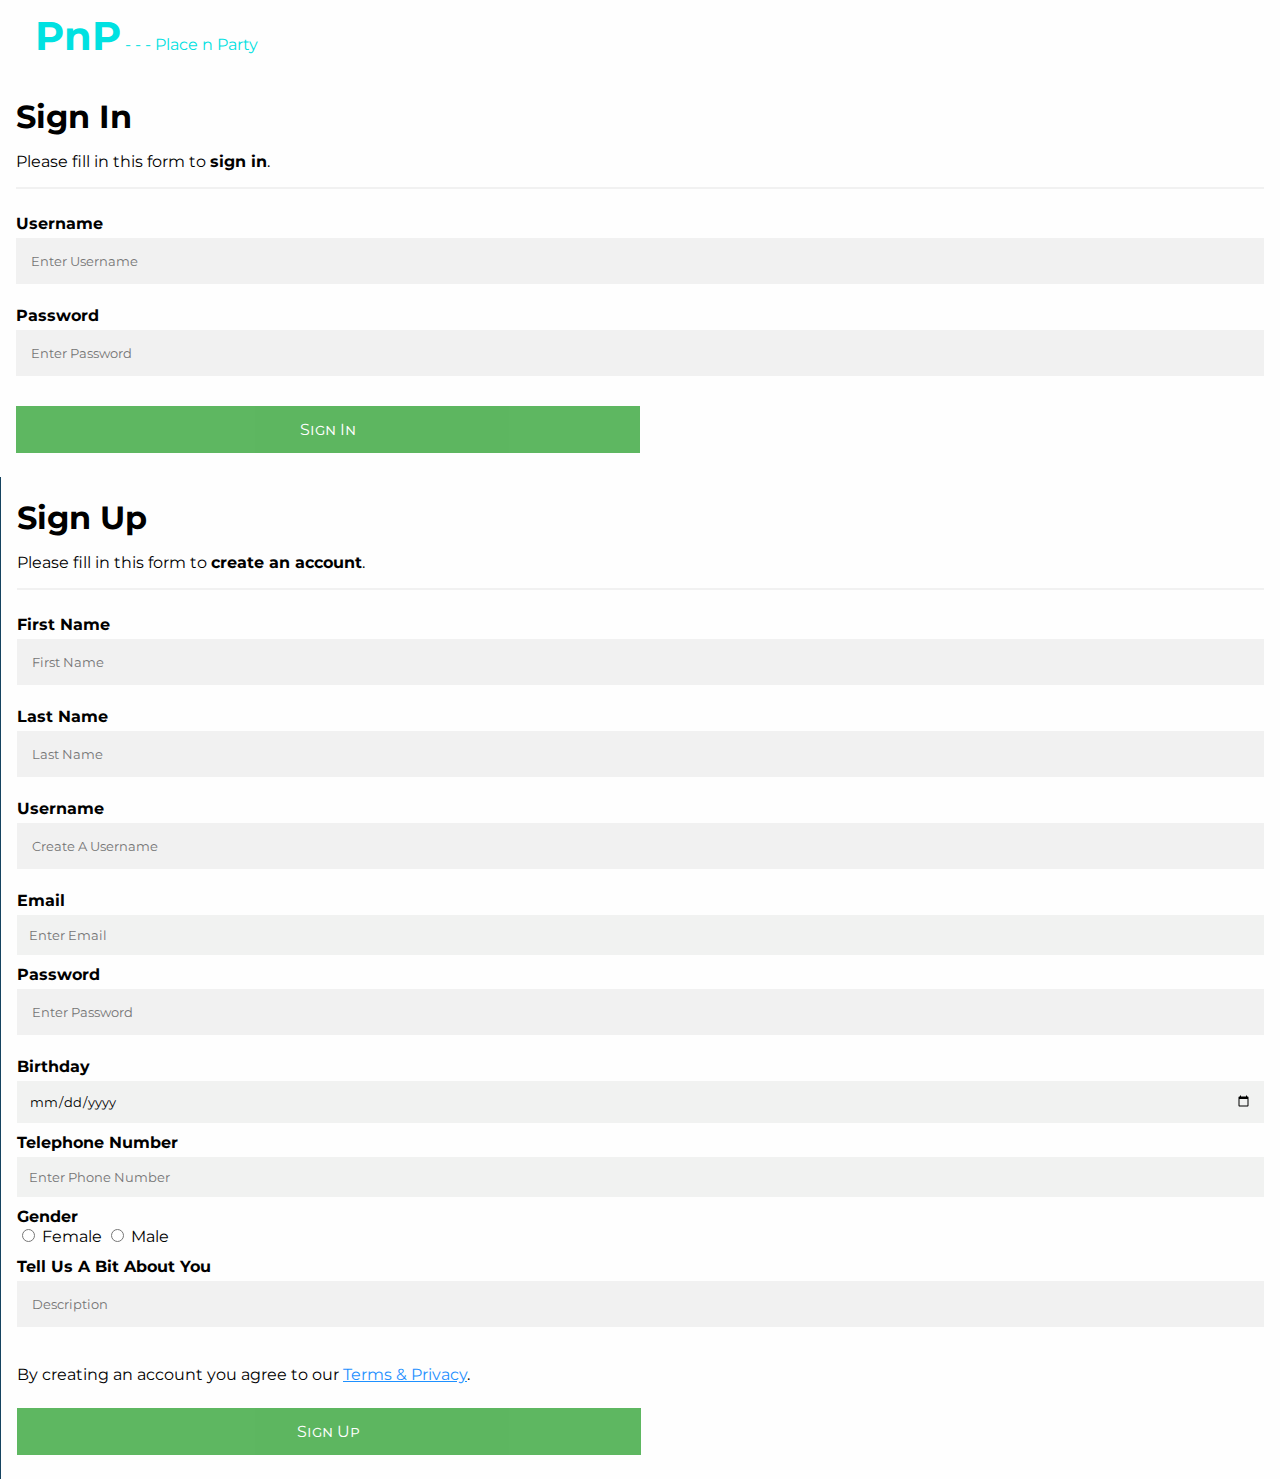
<file: index.html>
<!DOCTYPE html>
<html>
<head>
<title>PnP</title>

<link rel="stylesheet" type="text/css" href="css/general.css">
<link rel="stylesheet" type="text/css" href="css/index.css">
<link href="https://fonts.googleapis.com/css?family=Montserrat" rel="stylesheet">
<body>

<header>
  <h1>PnP</h1>
  <p> - - - Place n Party</p>
</header>

<div id="formHolder">
  <form action="php/sign_in_page.php" method="POST" >
    <div class="container">
      <h1>Sign In</h1>
      <p>Please fill in this form to <b>sign in</b>.</p>
      <hr>

      <label for="username"><b>Username</b></label>
      <input id="username" type="text" placeholder="Enter Username" name="username" required>

      <label for="psw"><b>Password</b></label>
      <input id="password" type="password" placeholder="Enter Password" name="password" required>

      <div class="clearfix">
        <!-- <button type="button" class="cancelbtn">Cancel</button> -->
        <button type="submit" onclick="userExists()"class="signupbtn">Sign In</button>
      </div>
    </div>
  </form>

<form method="POST" action="php/create_user.php" style="border-left:1px solid #154360">
  <div class="container">
    <h1>Sign Up</h1>
    <p>Please fill in this form to <b>create an account</b>.</p>
    <hr>
      <label for="firstname"><b>First Name</b></label>
      <input type="text" placeholder="First Name" name="firstname" required>

      <label for="lastname"><b>Last Name</b></label>
      <input type="text" placeholder="Last Name" name="lastname" required>

      <label for="username"><b>Username</b></label>
      <input type="text" placeholder="Create A Username" name="username" required>

      <label for="email"><b>Email</b></label>
      <input type="email" placeholder="Enter Email" name="email" required>

      <label for="psw"><b>Password</b></label>
      <input type="password" placeholder="Enter Password" name="password" required>

      <label for="bday"><b>Birthday</b></label> 
      <input type="date" name="bday"> 

      <label for="tel"><b>Telephone Number</b></label> 
      <input type="tel" placeholder="Enter Phone Number" name="tel"> 

      <label for="gender"><b>Gender</b></label> <br>
      <form action="">
        <input type="radio" name="gender" style="margin-bottom:15px"> Female
        <input type="radio" name="gender" style="margin-bottom:15px"> Male <br>
      </form>

      <label for="info"><b>Tell Us A Bit About You</b></label>
      <input type="text" placeholder="Description" name="info" maxlength="100" required>

      <p>By creating an account you agree to our <a href="#" style="color:dodgerblue">Terms & Privacy</a>.</p>

      <div class="clearfix">
        <!-- <button type="button" class="cancelbtn">Cancel</button> -->
        <button type="submit" class="signupbtn">Sign Up</button>
      </div>
    </div>
  </form>
</div>

    <script type="text/JavaScript">

      function userExists() {
          var u = document.getElementById('username');
          var p = document.getElementById('password');


          var xmlhttp = new XMLHttpRequest();
          xmlhttp.onreadystatechange = function() {
              if (this.readyState == 4 && this.status == 200) {
                  document.getElementById("txtHint").innerHTML = this.responseText;
              }
          

          xmlhttp.open("POST", "php/is_user.php?q=" + str, true);
          xmlhttp.send();
          }


      }

      function invCred() {
         var d = document.getElementsByClassName('clearfix');

          d[0].insertAdjacentHTML('afterend', '<h3 style="color: red">Invalide Credentials</h3>');
      }
    </script>

</body>
</html>
</file>
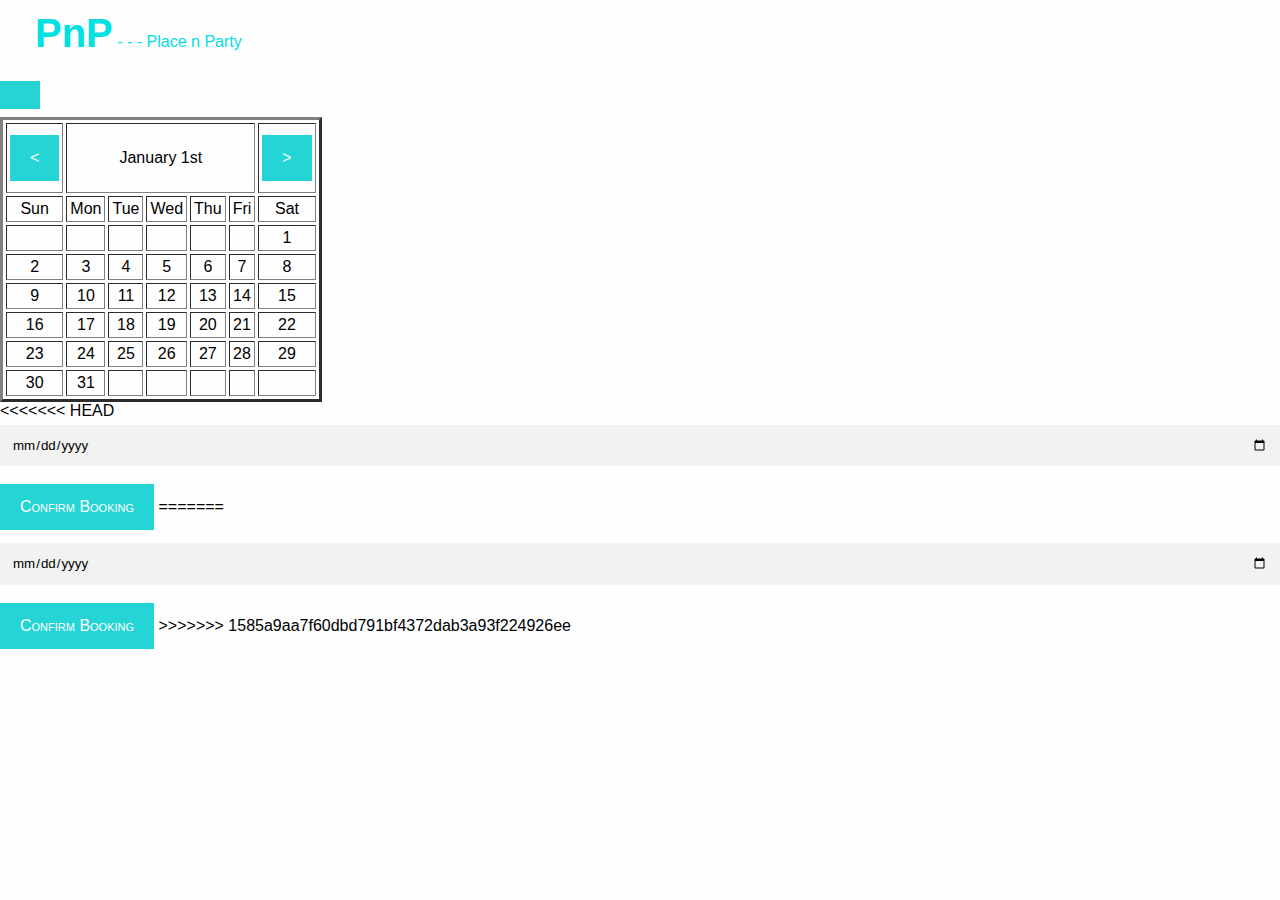
<file: book.html>
<!DOCTYPE html>
<html>
<head>
<title>Book</title>

<link rel="stylesheet" type="text/css" href="css/general.css">

<body>

<header>
  <h1>PnP</h1>
  <p> - - - Place n Party</p>
</header>
<div id="Calander">
<TABLE BORDER=3 CELLSPACING=3 CELLPADDING=3> 
       
        <TR> 
        <TD COLSPAN="1" ALIGN=center><button> < </button></TD>
        <TD id="dateSelected" COLSPAN="5" ALIGN=center>January 1st</TD>
        <TD COLSPAN="1" ALIGN=center><button onclick="changeMonth()">></button></TD>
        </TR>
        <button onclick=""></button>
        <TR id=> 
        <TD ALIGN=center>Sun</TD>
        <TD ALIGN=center>Mon</TD>
        <TD ALIGN=center>Tue</TD>
        <TD ALIGN=center>Wed</TD>
        <TD ALIGN=center>Thu</TD>
        <TD ALIGN=center>Fri</TD>
        <TD ALIGN=center>Sat</TD>
        </TR>
        
        <TR> 
        <TD ALIGN=center></TD>
        <TD ALIGN=center></TD>
        <TD ALIGN=center></TD>
        <TD ALIGN=center></TD>
        <TD ALIGN=center></TD>
        <TD ALIGN=center></TD>
        <TD ALIGN=center>1</TD>
        </TR>
        
        <TR> 
        <TD ALIGN=center>2</TD>
        <TD ALIGN=center>3</TD>
        <TD ALIGN=center>4</TD>
        <TD ALIGN=center>5</TD>
        <TD ALIGN=center>6</TD>
        <TD ALIGN=center>7</TD>
        <TD ALIGN=center>8</TD>
        </TR>
        
        <TR> 
        <TD ALIGN=center>9</TD>
        <TD ALIGN=center>10</TD>
        <TD ALIGN=center>11</TD>
        <TD ALIGN=center>12</TD>
        <TD ALIGN=center>13</TD>
        <TD ALIGN=center>14</TD>
        <TD ALIGN=center>15</TD>
        </TR>
        
        <TR> 
        <TD ALIGN=center>16</TD>
        <TD ALIGN=center>17</TD>
        <TD ALIGN=center>18</TD>
        <TD ALIGN=center>19</TD>
        <TD ALIGN=center>20</TD>
        <TD ALIGN=center>21</TD>
        <TD ALIGN=center>22</TD>
        </TR>
        
        <TR> 
        <TD ALIGN=center>23</TD>
        <TD ALIGN=center>24</TD>
        <TD ALIGN=center>25</TD>
        <TD ALIGN=center>26</TD>
        <TD ALIGN=center>27</TD>
        <TD ALIGN=center>28</TD>
        <TD ALIGN=center>29</TD>
        </TR>
        
        <TR> 
        <TD ALIGN=center>30</TD>
        <TD ALIGN=center>31</TD>
        <TD ALIGN=center></TD>
        <TD ALIGN=center></TD>
        <TD ALIGN=center></TD>
        <TD ALIGN=center></TD>
        <TD ALIGN=center></TD>
        
        </TR>
        
        </TABLE>
<<<<<<< HEAD
    </div>  
    <input type="date" id="bookDate" name="date" required>
    <button type="submit" name="username" class="postbtn" >Confirm Booking</button>
=======
    </div> 
<form method="POST" action="http://localhost/pnp/php/book_place.php">     
    <input type="date" id="booking" name="bookDate" required>
    <button type="submit" class="postbtn">Confirm Booking</button>
>>>>>>> 1585a9aa7f60dbd791bf4372dab3a93f224926ee
</form>

</body>

<script type="text/javascript">
    // // method="POST" action="http://localhost/7/output.php"
    //  function addData(input){
    //    var nameValue = document.getElementById("input").value;
    //    nameValue= input;
    //    var json = {};
    //    json.username = nameValue;
    //    console.log(json); 
 
    //    const url = "http://localhost/pnp/book_place.php";
    //     fetch(url, {
    //            method: "POST",
    //            headers: {
    //              "Content-Type": "application/json"
    //            },
    //            body: JSON.stringify(json)
    //          })
    //  }      
    //   //});
   </script>
</html>
</file>
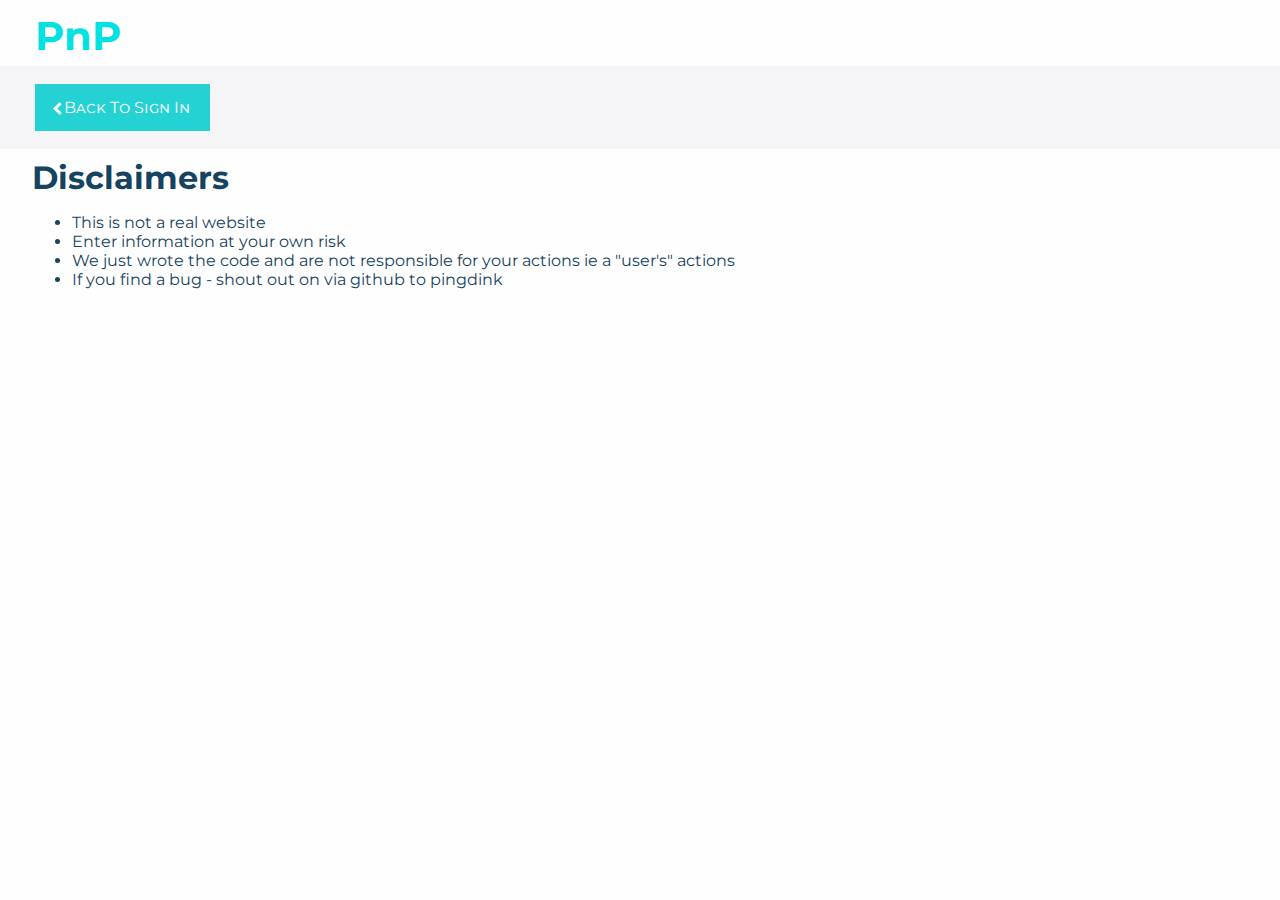
<file: disclaimer.html>
<!DOCTYPE html>
<html lang="en">

<head>
    <meta charset="UTF-8">
    <meta name="viewport" content="width=device-width, initial-scale=1.0">
    <meta http-equiv="X-UA-Compatible" content="ie=edge">
    <title>Document</title>


    <link rel="stylesheet" type="text/css" href="css/general.css">
    <link rel="stylesheet" type="text/css" href="css/profile.css">
    <link href="https://fonts.googleapis.com/css?family=Montserrat" rel="stylesheet">

    <script src="https://ajax.googleapis.com/ajax/libs/jquery/3.3.1/jquery.min.js"></script>
</head>

<body>
    <header>
        <h1>PnP</h1>


    </header>


    <section class="navBar">
        <div class="leftRightNavBar">
            <!-- Back button to viewing page:  -->
            <a href="index.php"><button id="backToView" class="backbtn"><i class="left"></i>Back To Sign In</button></a>
        </div>
    </section>
    <section style="margin-left: 2.5%;">
        <h1>Disclaimers</h1>
        <ul>
                <li>This is not a real website</li>
                <li>Enter information at your own risk</li>
                <li>We just wrote the code and are not responsible for your actions ie a "user's" actions</li>
                <li>If you find a bug - shout out on via github to pingdink</li>
            </ul>
    </section>

</body>

</html>
</file>
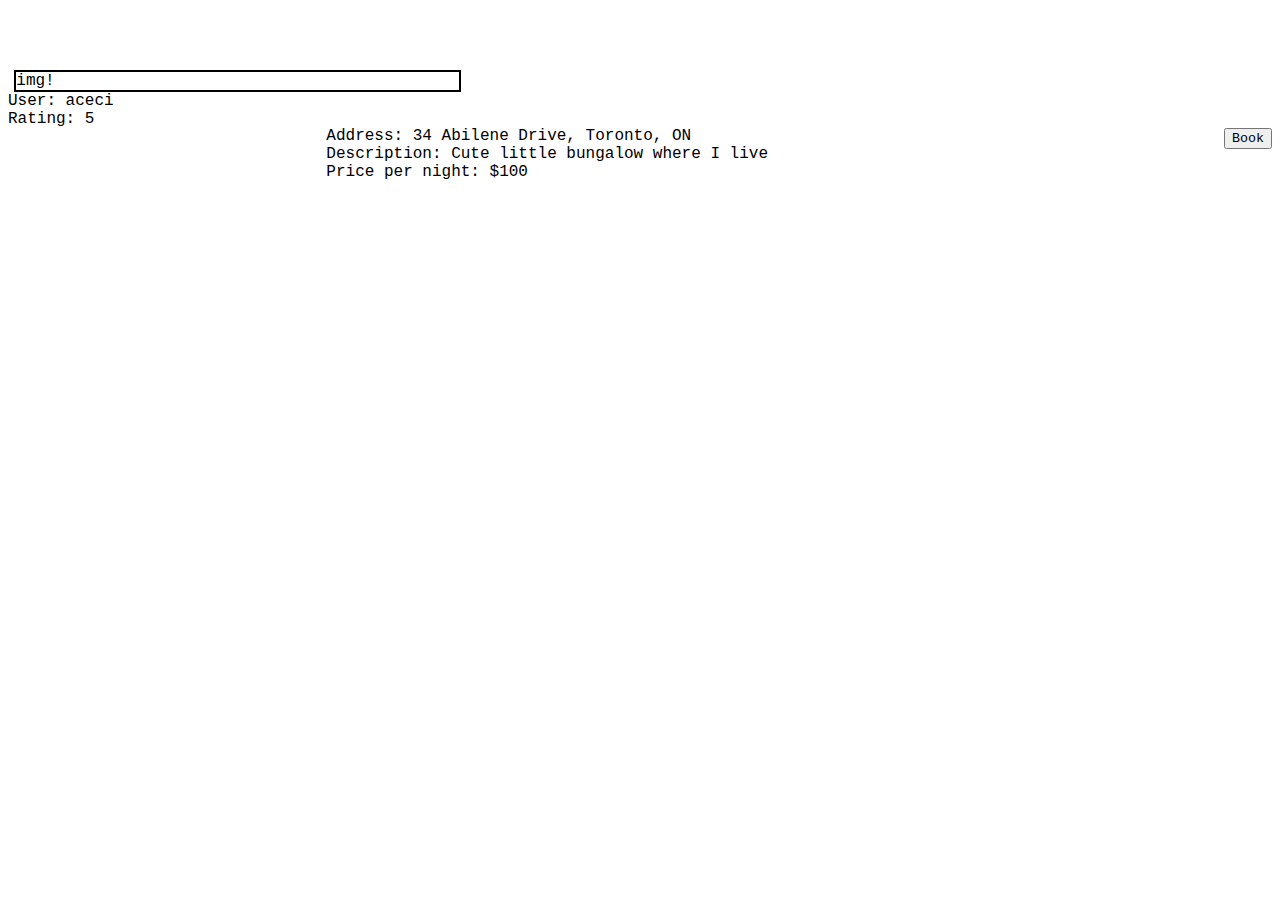
<file: placeBox.html>
<!DOCTYPE html>
<html lang="en">
    <head>
                 <title>
                    PlaceBox
                </title>
                <meta charset="utf-8">
                <meta name="viewport" content="width=device-width, initial-scale=1, shrink-to-fit=no">
            
                <!-- Bootstrap CSS -->
                <!-- fix this so that it doesn't use the href__-->
            
                <!--Custom CSS -->
                <link rel="stylesheet" type="text/css" href="css/placeBox.css">
            
            </head>

            <script>
                   function showBooking(){
                    if(document.getElementById('book').style.display==='none'){
                    document.getElementById('book').style.display.value = 'block';
                    }
                    else{
                    document.getId('book').style.display.value = 'none';
                    }
                }     
            </script>

<body>  

<section class="placeContainer">
    <div id="placeImage">
        img!
    </div>

    <div class="details">
        <div>Address: 34 Abilene Drive, Toronto, ON </div>
        <div>Description: Cute little bungalow where I live</div>
        <div>Price per night: $100</div>
    </div>

    <div class = "userInfo">
        <div>  
                User: aceci
                Rating: 5
        </div>
    </div>            
        
    <div class="bookButton">
        <button id = bookButton onclick = 'showBooking()'> Book </button>
            <div class="book" style = "display: none">
                <form method = "POST" action = "php/book_place.php">
                <input type= "date" id="booking" name="bookDate" required>
                    <button type = "submit" id = "submitDate"> Check Date </button>
                </form>
            </div>
    </div>

</section>

</body>
</html>
</file>
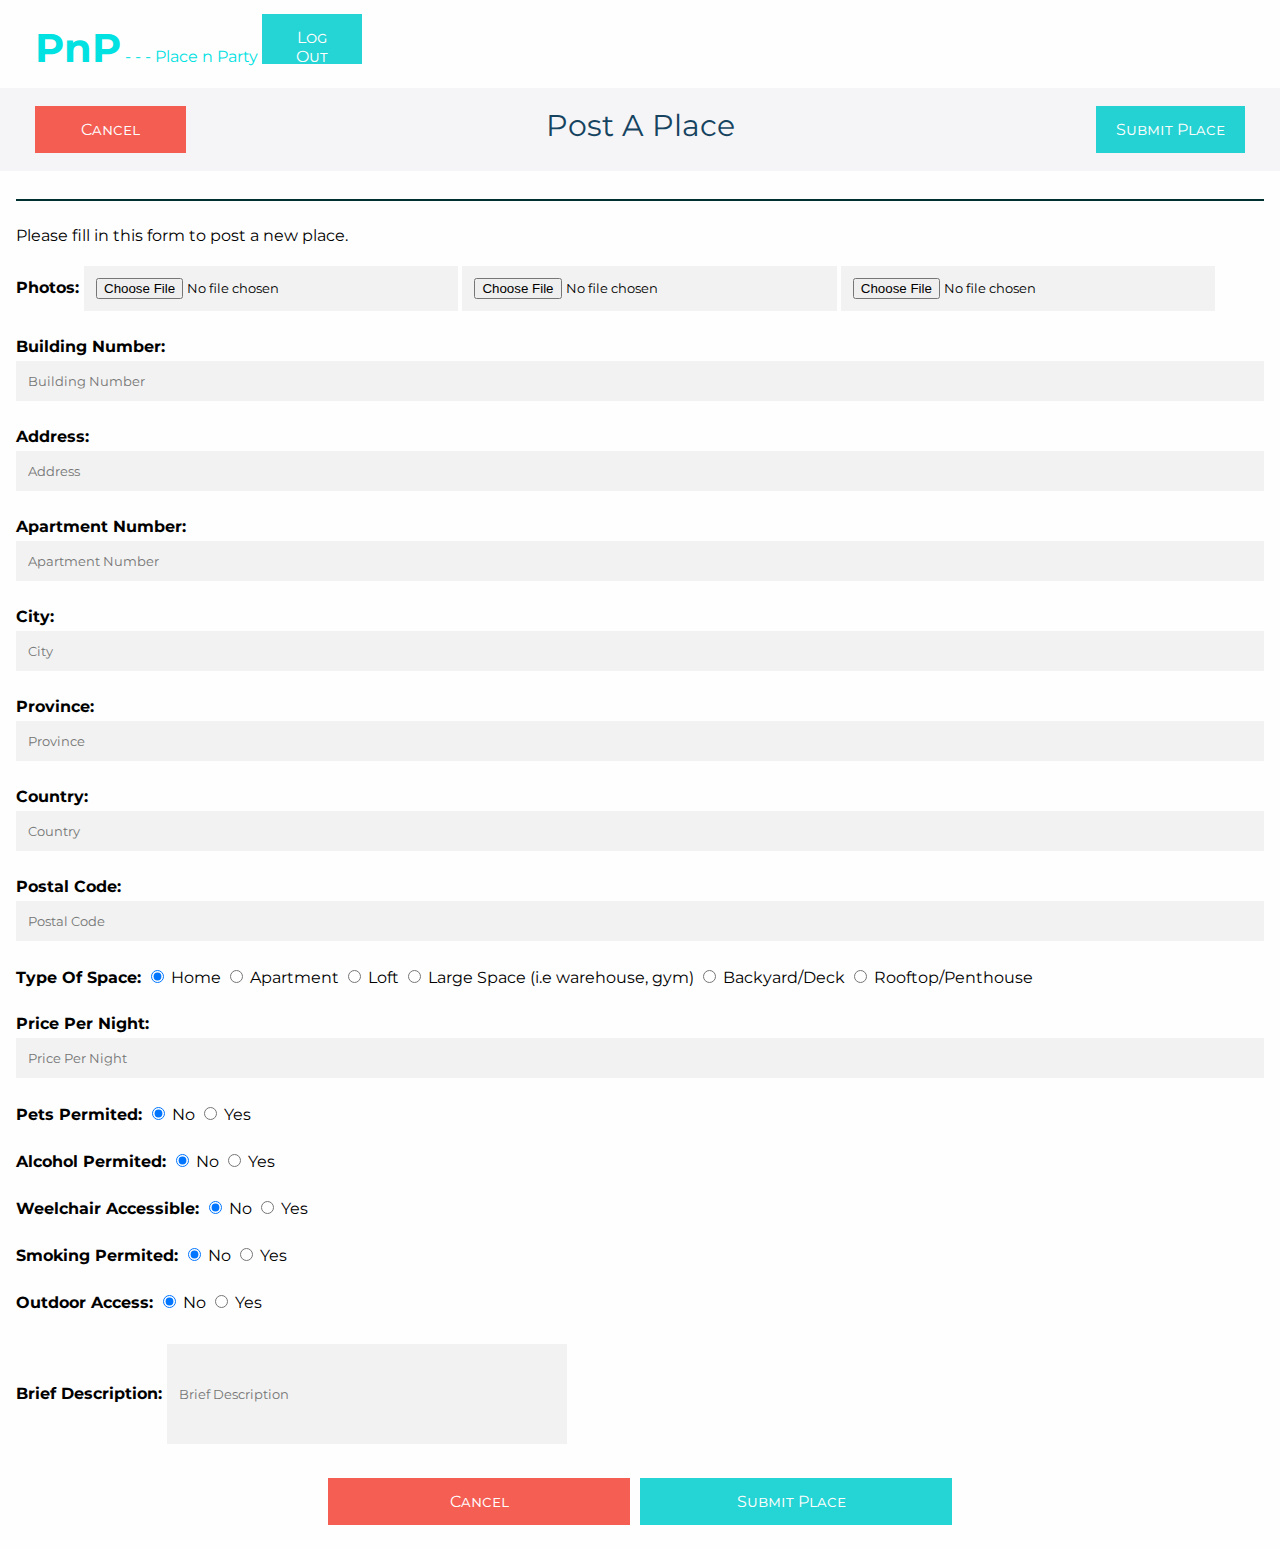
<file: post.html>
<!DOCTYPE html>
<html lang="en">
<head>
	<title>
		Post a place!
	</title>
    <meta charset="utf-8">
    <meta name="viewport" content="width=device-width, initial-scale=1, shrink-to-fit=no">

    <!-- Bootstrap CSS -->
	<!-- fix this so that it doesn't use the href__-->

	<!--Custom CSS -->
	<link rel="stylesheet" type="text/css" href="css/view.css">
    <link rel="stylesheet" type="text/css" href="css/general.css">
    <link href="https://fonts.googleapis.com/css?family=Montserrat" rel="stylesheet">

</head>
<body>
<!-- <nav>
    <h1>PnP</h1>
</nav> -->
<header>
  <h1>PnP</h1>
  <p> - - - Place n Party</p>
  <a href="index.html"><button class="logoutbtn">Log Out</button></a>
</header>

<form action="php/create_place.php" method="post">
<!-- <div>
    <h1>Post A Place</h1>
</div> -->
<!-- NEW HEADER (CONSISTENT W/ OTHER PAGES): -->

    <section class="navBar">
        <div class="leftRightNavBar"> 
            <!-- <button id="backToView" class="backbtn"><i class="left"></i> Cancel</button> -->
            <a href="viewingPage.html"><button type="button" class="cancelbtn">Cancel</button></a>
        </div>
        <div class="pageTitle">Post A Place</div>
        <div class="leftRightNavBar" style="text-align: right"> 
            <button type="submit" class="postbtn">Submit Place</button>
        </div>
    </section>

    <div class="container">
      <hr>
      <p>Please fill in this form to post a new place.</p>
    <p>
      <label for="photos"><b>Photos: </b></label>
      <input type="file" placeholder="Add Photos" name="photos1" >
      <input type="file" placeholder="Add Photos" name="photos2" >
      <input type="file" placeholder="Add Photos" name="photos3" >
    </p> 

    <p>
      <label for="building"><b>Building Number: </b></label>
      <input type="number" placeholder="Building Number" name="building" required>
    </p> 
    
    <p>
        <label for="adr"><b>Address: </b></label>
        <input type="text" placeholder="Address" name="adr" required>
    </p> 

    <p>
        <label for="aptNum"><b>Apartment Number: </b></label>
        <input type="number" placeholder="Apartment Number" name="aptNum">
    </p>   

    <p>
      <label for="city"><b>City: </b></label>
      <input type="text" placeholder="City" name="city" required>
    </p>

    <p>
      <label for="province"><b>Province: </b></label>
      <input type="text" placeholder="Province" name="province" required>
    </p>

    <p>
        <label for="country"><b>Country: </b></label>
        <input type="text" placeholder="Country" name="country" required>
    </p>

    <p>
        <label for="postalCode"><b>Postal Code: </b></label>
        <input type="text" placeholder="Postal Code" name="postalCode" required>
    </p>

    <p>
    <label for="spaceType"><b>Type Of Space: </b></label>
        <input type="radio" checked="checked" name="spaceType" style="margin-bottom:15px"> Home
        <input type="radio" name="spaceType" style="margin-bottom:15px" value="Apartment"> Apartment
        <input type="radio" name="spaceType" style="margin-bottom:15px" value="Loft"> Loft
        <input type="radio" name="spaceType" style="margin-bottom:15px" value="Large Space"> Large Space (i.e warehouse, gym)
        <input type="radio" name="spaceType" style="margin-bottom:15px" value="Backyard/Deck"> Backyard/Deck
        <input type="radio" name="spaceType" style="margin-bottom:15px" value="Rooftop/Penthouse"> Rooftop/Penthouse
    </label>
    </p>

    <p>
        <label for="price"><b>Price Per Night: </b></label>
        <input type="number" placeholder="Price Per Night" name="price" required>
    </p>

    <p>
            <label for="pets"><b>Pets Permited: </b></label>
            <input type="radio" checked="checked" name="pets" style="margin-bottom:15px" value="FALSE"> No
            <input type="radio" name="pets" style="margin-bottom:15px" value="TRUE"> Yes
    </p>

    <p>
            <label for="alcohol"><b>Alcohol Permited: </b></label>
            <input type="radio" checked="checked" name="alcohol" style="margin-bottom:15px" value="FALSE"> No
            <input type="radio" name="alcohol" style="margin-bottom:15px" value="TRUE"> Yes
    </p>

    <p>
            <label for="weelchair"><b>Weelchair Accessible: </b></label>
            <input type="radio" checked="checked" name="wheelchair" style="margin-bottom:15px" value="FALSE"> No
            <input type="radio" name="wheelchair" style="margin-bottom:15px" value="TRUE"> Yes
    </p>

    <p>
            <label for="smoking"><b>Smoking Permited: </b></label>
            <input type="radio" checked="checked" name="smoking" style="margin-bottom:15px" value="FALSE"> No
            <input type="radio" name="smoking" style="margin-bottom:15px" value="TRUE"> Yes
    </p>

    <p>
            <label for="outdoors"><b>Outdoor Access: </b></label>
            <input type="radio" checked="checked" name="outdoors" style="margin-bottom:15px" value="FALSE"> No
            <input type="radio" name="outdoors" style="margin-bottom:15px" value="TRUE"> Yes
    </p>

    <p>
            <label for="description"><b>Brief Description: </b></label>
            <input type="text" placeholder="Brief Description" name="description" style = "width: 400px; height: 100px; padding-top: 50 px;" required>
    </p>

    <div class="clearfix">
            <!-- <button type="button" class="cancelbtn">Cancel</button>
            <button type="submit" class="postbtn">Submit Place</button> -->

            <div style="text-align: center; float: none; display: flex; justify-content: center">
                <div style="width: 25%; padding-right: 10px">
                    <a href="viewingPage.html"><button type="button" class="cancelbtn" style="width: 100%;">Cancel</button></a>
                </div>
                <button type="submit" class="postbtn" style="width: 25%; padding-left: 10px">Submit Place</button>
            </div>
    </div>

    </div>
  </form>


</body>
</html>
</file>
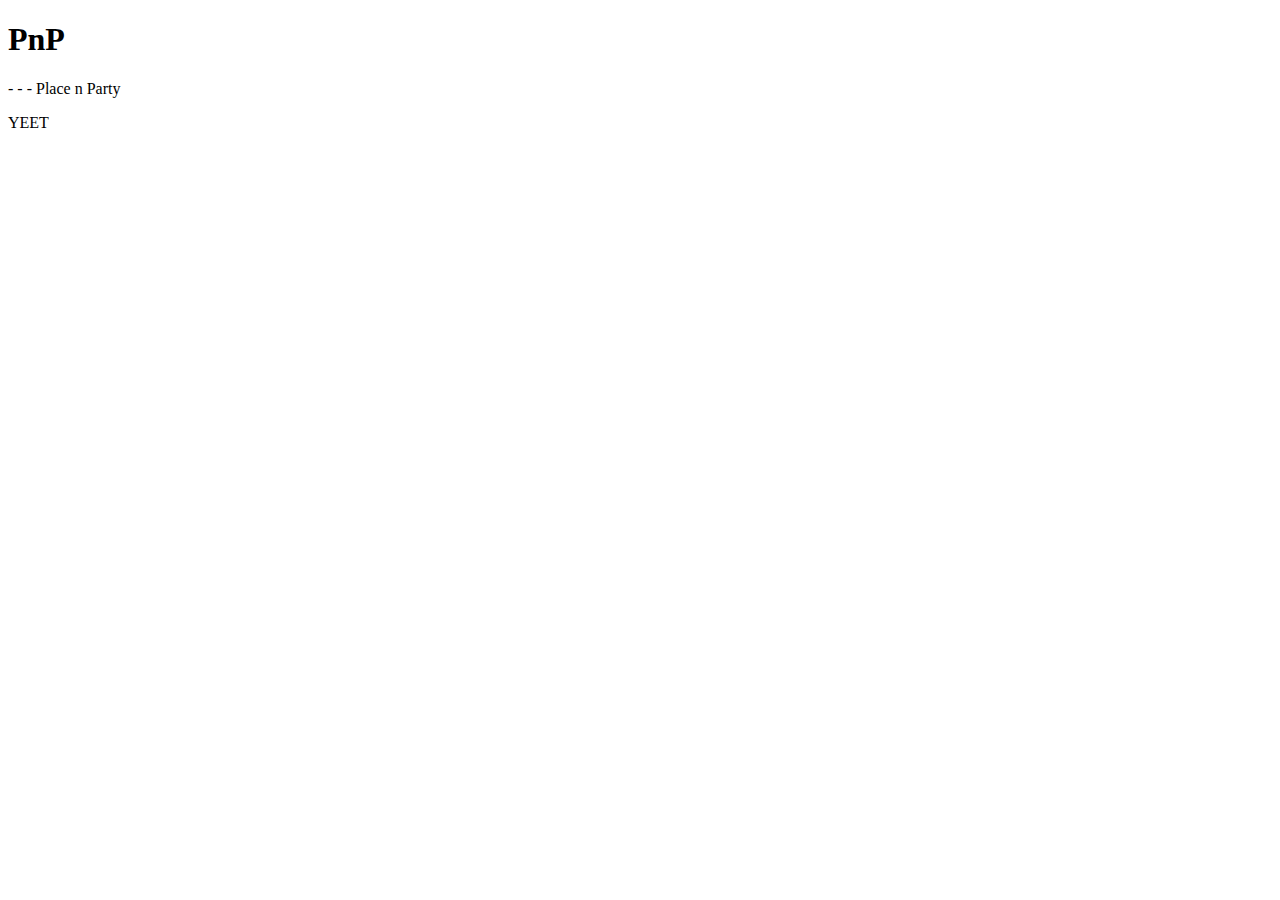
<file: postSuccess.html>
<!DOCTYPE html>
<html>
<head>
<title>PnP</title>

<link rel="stylesheet" type="text/css" href="css/index.css">

<body>

<header>
  <h1>PnP</h1>
  <p> - - - Place n Party</p>
</header>
YEET

</body>
</html>
</file>
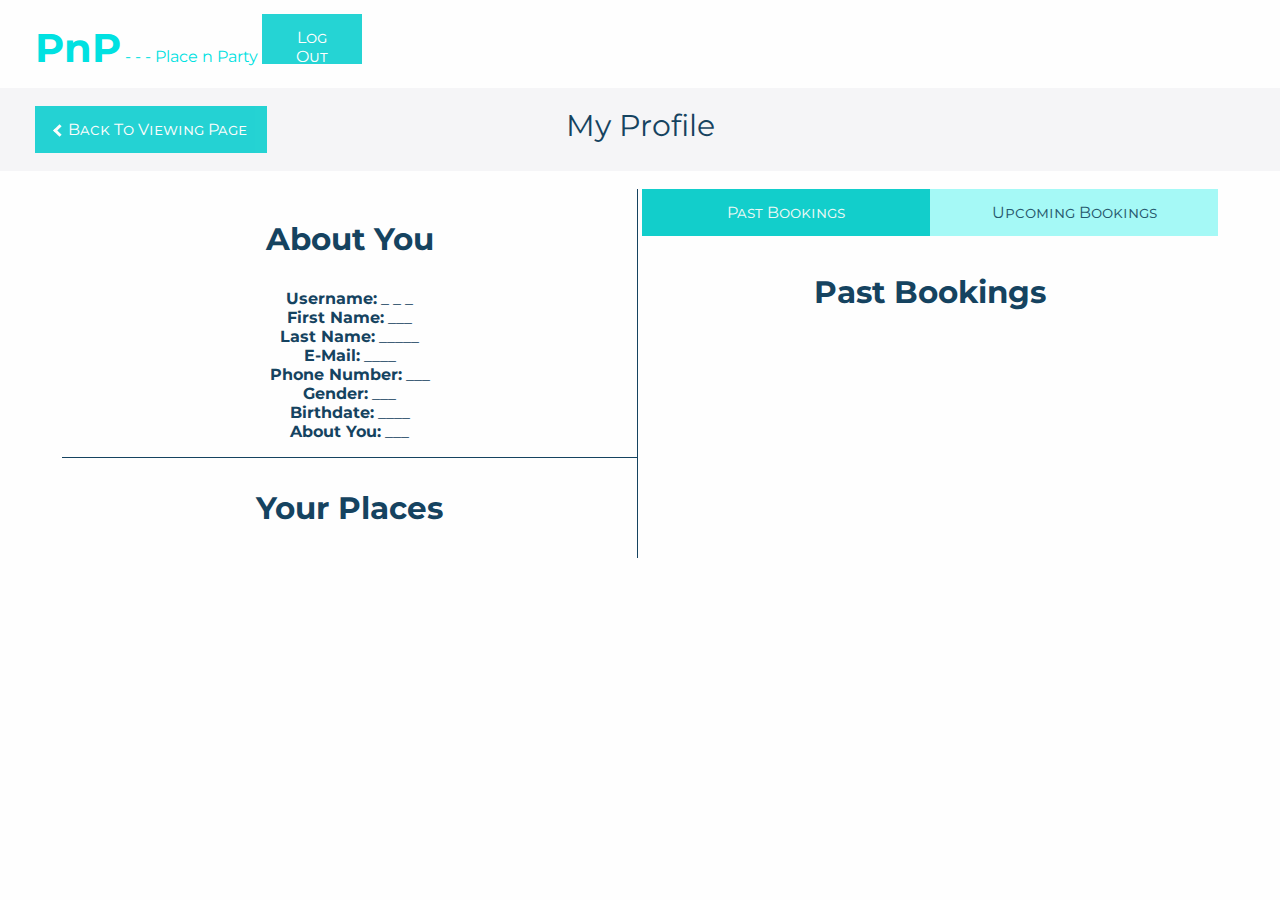
<file: profile.html>
<!DOCTYPE html>
<html>
<head>
<title>PnP - My Profile</title>

<link rel="stylesheet" type="text/css" href="css/general.css">
<link rel="stylesheet" type="text/css" href="css/profile.css">
<link href="https://fonts.googleapis.com/css?family=Montserrat" rel="stylesheet">

<header>
  <h1>PnP</h1>
  <p> - - - Place n Party</p>
  <a href="index.html"><button class="logoutbtn">Log Out</button></a>
</header>

<body>

<section class="navBar">
	<div class="leftRightNavBar"> 
		<!-- Back button to viewing page:  -->
		<a href="viewingPage.html"><button id="backToView" class="backbtn"><i class="left"></i> Back To Viewing Page</button></a>
	</div>
	<div class="pageTitle">My Profile</div>
	<div class="leftRightNavBar">  </div>
</section>

<div id="mainBody">
	<!-- Left half of main section -->
	<div id="half" style="border-right:solid 1px">
		<!-- About You box: -->
		<div id="aboutYou">
			<h3 style="font-size: 31px">About You</u></h3>
			<p>
				<!-- Show user all of their account info: -->
				<b>Username:</b> _ _ _ <br>
				<b>First Name:</b> ___ <br>
				<b>Last Name:</b> _____ <br>
				<b>E-Mail:</b> ____ <br>
				<b>Phone Number:</b> ___ <br>
				<b>Gender:</b> ___ <br>
				<b>Birthdate:</b> ____ <br>
				<b>About You:</b> ___ 
			</p>
		</div>
		<!-- Your Places box: -->
		<div id="yourPlaces" style="border-top:solid 1px">
			<h3 style="font-size: 31px">Your Places</h3>
		</div>
	</div>

	<!-- Right half of main section -->
	<div id="half">
		
		<div class="tab">
		  <button class="tablinks" onclick="openView(event, 'PastBookings')" id="defaultOpen">Past Bookings</button>
		  <button class="tablinks" onclick="openView(event, 'UpcomingBookings')">Upcoming Bookings</button>
		</div>

		<!-- Tab content -->
		<div id="PastBookings" class="tabcontent">
		  <h3 style="font-size: 31px">Past Bookings</h3>
		  <!-- Show all past bookings here (from DB) -->
		</div>

		<div id="UpcomingBookings" class="tabcontent">
		  <h3 style="font-size: 31px">Upcoming Bookings</h3>
		  <!-- Show all upcoming bookings here (from DB) -->
		</div>

	</div>
</div>



<script>
	window.onload = function(){
		// Pick a default tab to have open on first page load:
		document.getElementById("defaultOpen").click();
	}

	function openView(evt, toView) {
	    var i, tabcontent, tablinks;
	    tabcontent = document.getElementsByClassName("tabcontent");
	    for (i = 0; i < tabcontent.length; i++) {
	        tabcontent[i].style.display = "none";
	    }
	    tablinks = document.getElementsByClassName("tablinks");
	    for (i = 0; i < tablinks.length; i++) {
	        tablinks[i].className = tablinks[i].className.replace(" active", "");
	    }
	    document.getElementById(toView).style.display = "block";
	    evt.currentTarget.className += " active";
	}
</script>


</body>

</html>
</file>
<file: css/general.css>
* {
  box-sizing: border-box;
  font-family: 'Montserrat', sans-serif;
}

body {
  background-color: #FEFEFE;
  color : black;
  margin: 0;
}

header {
  background-color: #FEFEFE;
  color: #00e1e1;
  padding: 6px;
  padding-left: 35px;
}

/*form {
  width: 49.8%;
  display: inline-block;
  vertical-align: top;
  padding: 20px;
}*/

#bookingConfirmation {
    padding: 12px;
  background: #F1F2F1;
}

/* Full-width input fields */
input[type=text], input[type=password], input[type=date], input[type=email], input[type=tel], input[type=number], input[type=file] {
  width: 100%;
  padding: 12px;
  margin: 5px 0 10px 0;
  display: inline-block;
  border: none;
  background: #F1F2F1;
}

input[type=file] {
  width: 30%;
}

input[type=text]:focus, input[type=password]:focus {
  outline: none;
}

hr {
  border: 1px solid #003030;
  margin-bottom: 25px;
}

h1 {
  margin: 0px;
  margin-top: 5px;
}

h2 {
  margin: 0px;
}

/* Set a style for all buttons */
button {
  font-variant: small-caps;
  font-size: 100%;
  background-color: #00cdcd;
  color: white;
  padding: 14px 20px;
  margin: 8px 0;
  border: none;
  cursor: pointer;
  opacity: 0.85;
}

button:hover {
  opacity:1;
}

header > h1 {
  font-size: 40px;
  display: inline-block;
}

header > p {
  display: inline-block;
}

.pageTitle {
  width: 50%;
  float: left;
  text-align:center;
  padding-top: 9px;
  font-size: 30px;
}

.leftRightNavBar {
  width: 25%;
  float: left;
}

/* Navigation bar for top of page */
.navBar {
  padding: 10px;
  padding-left: 35px;
  padding-right: 35px;
  width: 100%;
  color: #154360;
  background-color: #f5f5f7;
  display: inline-block;

}

/* Extra styles for the cancel button */
.cancelbtn {
  padding: 14px 20px;
  background-color: #f44336;
  float: left;
  width: 50%;
}

.signupbtn {
  float: right;
  width: 50%;
}

/*Log Out button for the top of every page*/
.logoutbtn {
  background-color: #00cdcd;
  width: 100px;
  height: 50px;
  /*float: right;*/
  margin-right: 35px;
}

/* Add padding to container elements */
.container {
  padding: 16px;
}

/* Left and right arrows for buttons*/
i {
  border: solid;
  border-width: 0 3px 3px 0;
  display: inline-block;
  padding: 3px;
}
.right {
    transform: rotate(-45deg);
    -webkit-transform: rotate(-45deg);
}
.left {
    transform: rotate(135deg);
    -webkit-transform: rotate(135deg);
}

/* Clear floats */
.clearfix::after {
  content: "";
  clear: both;
  display: table;
}

#cancel{
  float:right;
}

/* Change styles for cancel button and signup button on extra small screens */
@media screen and (max-width: 300px) {
  .cancelbtn, .signupbtn {
    width: 100%;
  }
}

#unameTaken {
    display: none;
    color: red;
}
</file>
<file: css/index.css>
* {box-sizing: border-box}

/* Full-width input fields */
  input[type=text], input[type=password] {
  width: 100%;
  padding: 15px;
  margin: 5px 0 22px 0;
  display: inline-block;
  border: none;
  background: #f1f1f1;
}

input[type=text]:focus, input[type=password]:focus {
  background-color: #ddd;
  outline: none;
}

hr {
  border: 1px solid #f1f1f1;
  margin-bottom: 25px;
}

/* Set a style for all buttons */
button {
  background-color: #4CAF50;
  color: white;
  padding: 14px 20px;
  margin: 8px 0;
  border: none;
  cursor: pointer;
  width: 100%;
  opacity: 0.9;
}

button:hover {
  opacity:1;
}

/* Extra styles for the cancel button */
.cancelbtn {
  padding: 14px 20px;
  background-color: #f44336;
}

/* Float cancel and signup buttons and add an equal width */
.cancelbtn, .signupbtn {
  float: left;
  width: 50%;
}

/* Add padding to container elements */
.container {
  padding: 16px;
}

/* Clear floats */
.clearfix::after {
  content: "";
  clear: both;
  display: table;
}

/* Change styles for cancel button and signup button on extra small screens */
@media screen and (max-width: 300px) {
  .cancelbtn, .signupbtn {
    width: 100%;
  }
}
</file>
<file: css/profile.css>
h2 {
  	margin: 0px;
}

body{
   color:#154360;
}

/* Style the tab */
.tab {
    overflow: hidden;
    background-color: #7FD9C3;
}

/* Style the buttons that are used to open the tab content */
.tab button {
    background-color: #acffff;
    float: left;
    vertical-align: top;
    border: none;
    outline: none;
    cursor: pointer;
    margin: 0px;
    width: 50%;
    transition: 0.3s;
    color: #154360;
}

/* Change background color of buttons on hover */
.tab button:hover {
    background-color:#00e7e7;
}

/* Create an active/current tablink class */
.tab button.active {
    background-color: #00cdcd;
    color: white;
}

/* Style the tab content */
.tabcontent {
    display: none;
    padding: 6px 12px;
    border-top: none;
}

#mainBody {
	text-align: center;
	margin-top: 14px;
}

#half {
	width: 45%;
	display: inline-block; 
	vertical-align: top;
}

#aboutYou {

}

#yourPlaces {

}
</file>
<file: css/placeBox.css>
* {
	font-family: Courier New;
}

h1 {
	font-size: 3em;
}

#placeImage{
    border-style:solid;
    border-width: 2px;
    float:left;
    margin-top: 0.5%;
    margin-left: 0.5%;
    height: 35%;
    width: 35%;
}

.details{
    margin-top: 5%;
    margin-left: 5%;
    margin-right:40%;
    position: absolute;
    right: 0;
}

.userInfo{
    left:2;
    margin-top: 5%;
    width: 10%;
    height: 10%;
}

.bookButton{
    float: right;
}
</file>
<file: css/view.css>
* {
	font-family: Courier New;
}

h1 {
	font-size: 3em;
}

.header{
	border-style: solid;
	border-width: 2px;
}

ul{
	padding-left: 0;
	display: inline;
}
.userOptions{
	padding-top: 1%;
}

#post{
	float: right;
}

#myProfile{
	float: right;
}
.mainView{
	width: 78%;
	height: 100%;
	position: absolute;
    top: 25%;
	right: 0;
	margin-right: 0.5%;
	overflow-y: scroll;
	margin-bottom: 0.5%;
}

.sideFilter{
	width: 19.8%;
	height: 100%;
	position: absolute;
	top: 25%;
	left: 2;
	margin-bottom: 0.5%;
	margin-left: 0.5%;
	margin-top: 2%;
	overflow-y: scroll;
	padding-right: 1%;
}

#filterhead{
	font-variant: small-caps;
	font-size: x-large;
	position: sticky;
	background: white;;
}

#placeContainer{
	width: 100%;
	padding: 2%;
	border-style:solid;
	border-width: 1px;
	border-color: #BED1CE;
}

#placeImage{
	display: inline-block;
    margin-top: 0.5%;
	margin-left: 0.5%;
    height: 100%;
	width: 100%;
}

#details{
	display: inline-block;
	padding-left: 1.5%;
	vertical-align: top;
}

#userInfo{
	margin-top: 2%;
    width: 100%;
	height: 20%;
}

#pic{
	max-width: 100%;
	height: 100%;
	margin-bottom: 5%;
}

#price{
	padding-right: 2%;
	font-size: large;
	position: absolute;
	right: 0;
}

#rating{
	font-variant: small-caps;
	display: inline-block;
}

#title{
	font-variant: small-caps;
	font-size: x-large;
	word-wrap: normal;
}

#priceandBook{
	display: inline-block;
	right: 0;
}

 #book{
	right: 0;
} 

#noMatch{
	text-align: center;
}

/* collapsing filter bar if window resizes  */
@media screen and (max-width:1200px) {  
	.pageBody{
	  display: none;
	}
}
/* reformatting listings if window too small */
@media screen and (max-width: 1200px) {
		.mainView{
		  width: 100%;
		  float: left;
		  vertical-align: middle;
		}
		#book{
			margin-left: 0;
		}
		#priceandBook{
			float:right;
		}
  }

  /* @media screen and (max-width: 900px) {
	#details{

	}
} */
/* reformatting for window resize*/
/* @media screen and (min-width: 64.063em){
	#book{
		margin-left: 150%;
	}
} */
</file>
